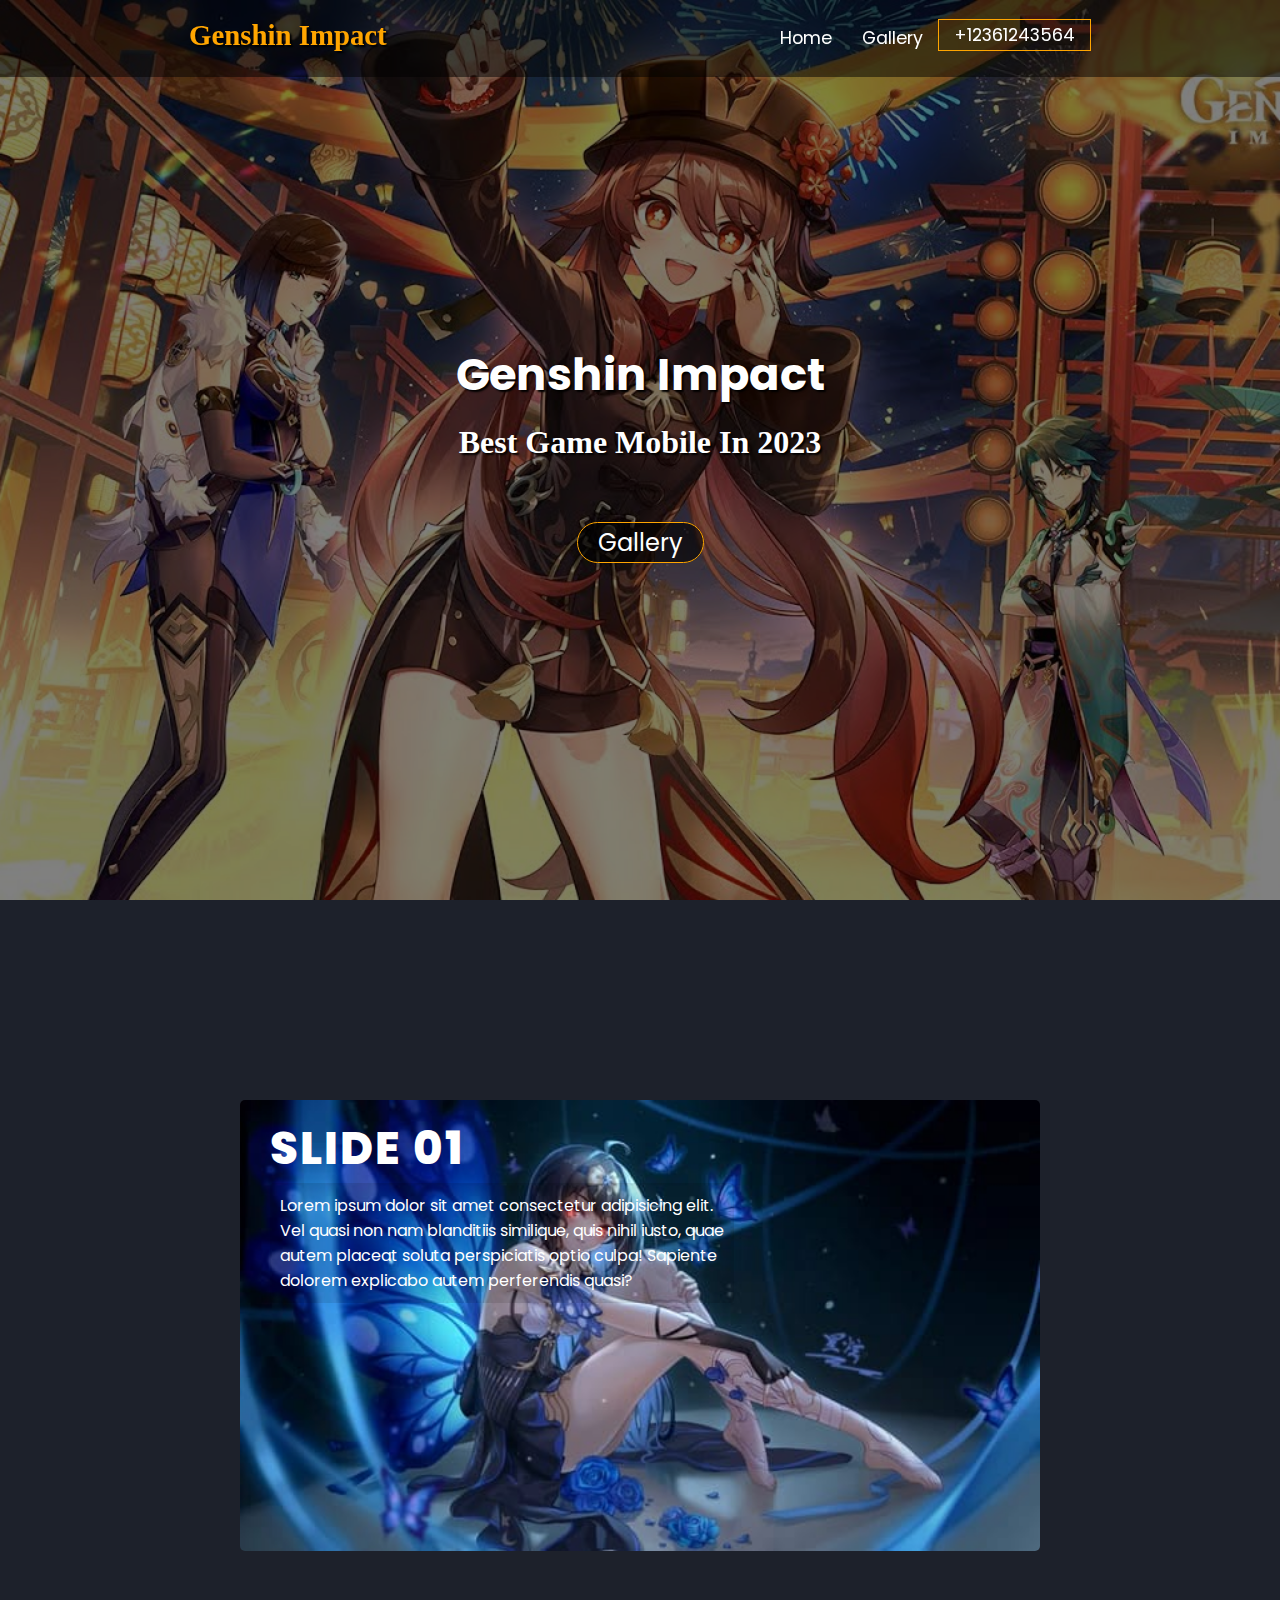
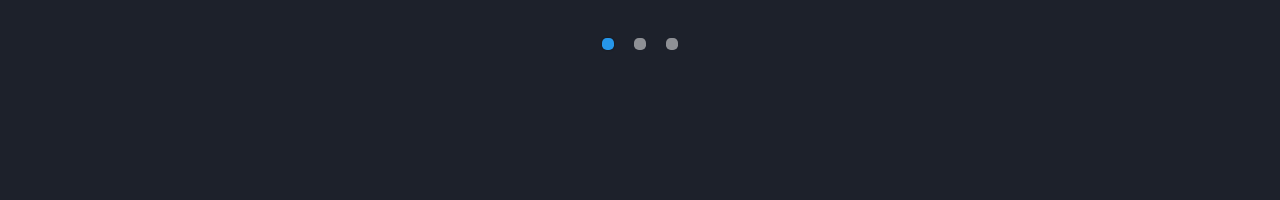
<file: Genshin-Gallery/index.html>
<!DOCTYPE html>
<html lang="en">
<head>
    <meta charset="UTF-8">
    <meta http-equiv="X-UA-Compatible" content="IE=edge">
    <meta name="viewport" content="width=device-width, initial-scale=1.0">
    <title>Gallery Genshin</title>
    <!-- Google fonts -->
    <link rel="preconnect" href="https://fonts.googleapis.com">
    <link rel="preconnect" href="https://fonts.gstatic.com" crossorigin>
    <link href="https://fonts.googleapis.com/css2?family=Poppins&display=swap" rel="stylesheet">
    <!-- Font awesome -->
    <link rel="stylesheet" href="https://cdnjs.cloudflare.com/ajax/libs/font-awesome/4.7.0/css/font-awesome.min.css">
    <link rel="stylesheet" href="style.css">
</head>
<body>
        <!-- hero section -->
        <div id="hero">
            <div id="hero_content">
                <h1>Genshin Impact</h1>
                <h2>Best Game Mobile In 2023</h2>
                <a href="#gallery">Gallery</a>
            </div>
        </div>
        <!-- hero section end -->

        <!-- header section begin -->
        <div id="header">
            <nav id="navbar">
                <h1>Genshin Impact</h1>
                <ul>
                    <li><a href="#">Home</a></li>
                    <li><a href="#gallery">Gallery</a></li>
                <div id="phone">
                    <a href="tel:+124357846689">+12361243564</a>
                </div>
            </nav>
            <div id="mobile_menu">
                <ul>
                    <li><a href="#">Home</a></li>
                    <li><a href="#gallery">Menu</a></li>
            </div>
        </div>
        <!-- header section end -->

        <!-- Gallery Begin -->
        <div id="gallery">
            <div class="img-slider">
                <div class="slide active">
                    <img src="img/selle.jpeg" alt="">
                    <div class="info">
                        <h2>slide 01</h2>
                        <p>Lorem ipsum dolor sit amet consectetur adipisicing elit. Vel quasi non nam blanditiis similique, quis nihil iusto, quae autem placeat soluta perspiciatis optio culpa! Sapiente dolorem explicabo autem perferendis quasi?</p>
                    </div>
                </div>
                <div class="slide">
                    <img src="img/bronya.jpeg" alt="">
                    <div class="info">
                        <h2>slide 02</h2>
                        <p>Lorem ipsum dolor sit amet consectetur adipisicing elit. Vel quasi non nam blanditiis similique, quis nihil iusto, quae autem placeat soluta perspiciatis optio culpa! Sapiente dolorem explicabo autem perferendis quasi?</p>
                    </div>
                </div>
                <div class="slide">
                    <img src="img/img_5.jpg" alt="">
                    <div class="info">
                        <h2>slide 03</h2>
                        <p>Lorem ipsum dolor sit amet consectetur adipisicing elit. Vel quasi non nam blanditiis similique, quis nihil iusto, quae autem placeat soluta perspiciatis optio culpa! Sapiente dolorem explicabo autem perferendis quasi?</p>
                    </div>
                </div>
                <div class="navigation">
                    <div class="btn active"></div>
                    <div class="btn"></div>
                    <div class="btn"></div>
                </div>
            </div>
            <!-- Gallery End -->
    
            <script type="text/javascript">
                 var slides = document.querySelectorAll('.slide');
                 var btns = document.querySelectorAll('.btn');
                 let currentSlide = 1;
    
                //  image manual navigation
                var manualNav = function(manual) {
                    slides.forEach((slide) => {
                        slide.classList.remove('active');
    
                        btns.forEach((btn) => {
                            btn.classList.remove('active')
                        });
                    });
    
                    slides[manual].classList.add('active');
                    btns[manual].classList.add('active');
                }
    
                btns.forEach((btn, i) => {
                    btn.addEventListener('click', () => {
                        manualNav(i);
                        currentSlide = i;
                    });
                });
    
                // image autoplay navigation
                var repeat = function(activeClass) {
                    let active = document.getElementsByClassName('active');
                    let i = 1;
    
                    var repeater = () => {
                        setTimeout(function () {
                            [...active].forEach((activeSlide) => {
                                activeSlide.classList.remove('active');
                            });
    
                            slides[i].classList.add('active');
                            btns[i].classList.add('active');
                            i++
    
                            if(slides.length == i) {
                                i = 0;
                            }
                            if(i >= slides.length) {
                                return;
                            }
                            repeater();
                        }, 10000)
                    }
                    repeater();
                }
                repeat();
            </script>
</body>
</html>
</file>
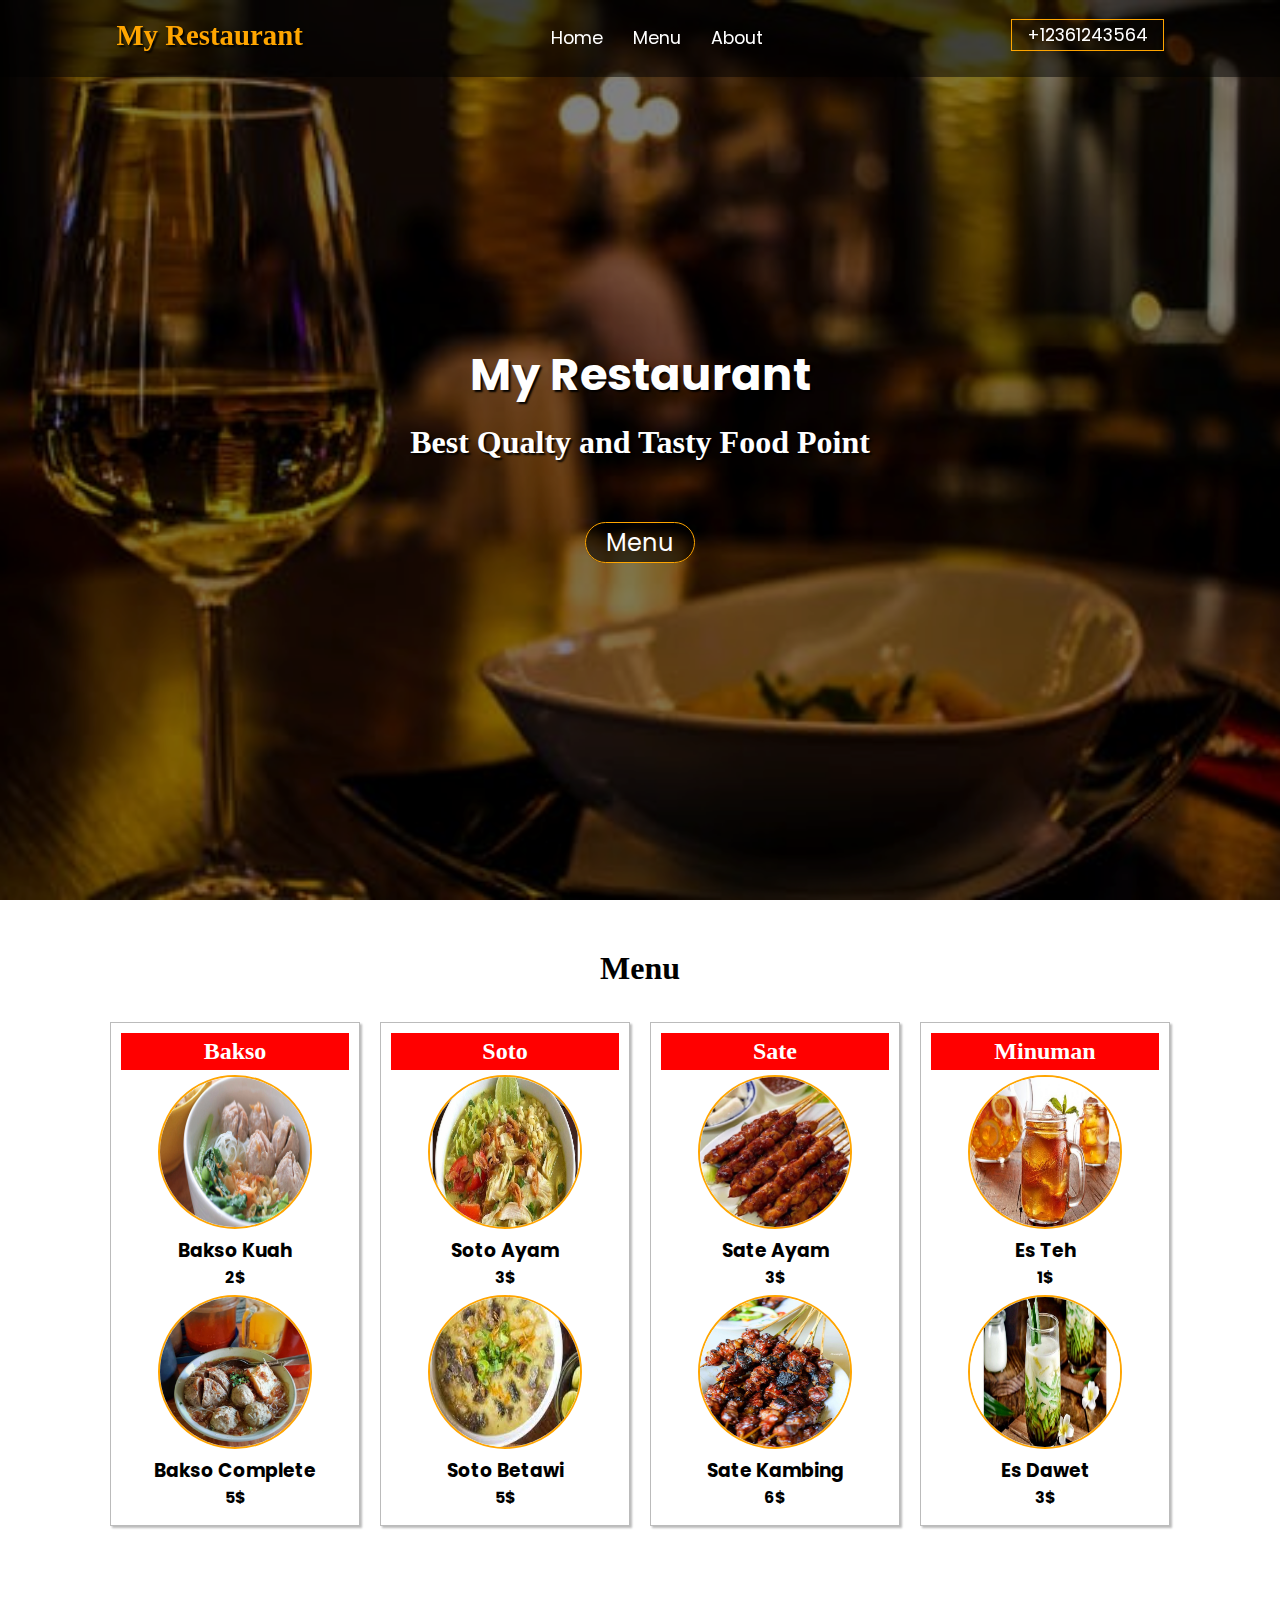
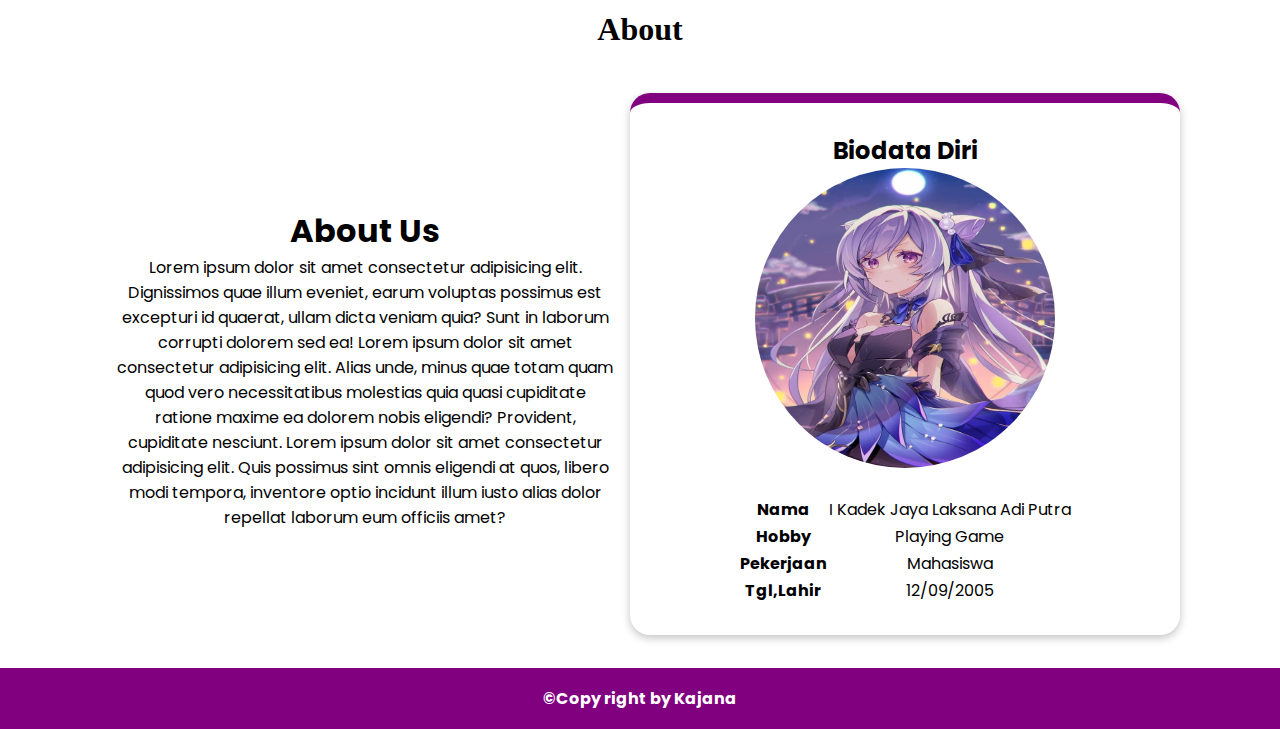
<file: Restaurant/index.html>
<!DOCTYPE html>
<html lang="en">
<head>
    <meta charset="UTF-8">
    <meta http-equiv="X-UA-Compatible" content="IE=edge">
    <meta name="viewport" content="width=device-width, initial-scale=1.0">
    <title>Restaurant</title>
    <!-- Google fonts -->
    <link rel="preconnect" href="https://fonts.googleapis.com">
    <link rel="preconnect" href="https://fonts.gstatic.com" crossorigin>
    <link href="https://fonts.googleapis.com/css2?family=Poppins&display=swap" rel="stylesheet">
    <!-- Font awesome -->
    <link rel="stylesheet" href="https://cdnjs.cloudflare.com/ajax/libs/font-awesome/4.7.0/css/font-awesome.min.css">
    <!-- css -->
    <link rel="stylesheet" href="style.css">
</head>
<body>
    <!-- hero section -->
    <div id="hero">
        <div id="hero_content">
            <h1>My Restaurant</h1>
            <h2>Best Qualty and Tasty Food Point</h2>
            <a href="#menu">Menu</a>
        </div>
    </div>
    <!-- hero section end -->
    <!-- header section begin -->
    <div id="header">
        <nav id="navbar">
            <h1>My Restaurant</h1>
            <ul>
                <li><a href="#">Home</a></li>
                <li><a href="#menu">Menu</a></li>
                <li><a href="#about">About</a></li>
            </ul>
            <div id="phone">
                <a href="tel:+124357846689">+12361243564</a>
            </div>
        </nav>
        <div id="mobile_menu">
            <ul>
                <li><a href="#">Home</a></li>
                <li><a href="#menu">Menu</a></li>
                <li><a href="#about">About</a></li>
        </div>
    </div>
    <!-- header section end -->

    <!-- menu section begin -->
    <div id="menu">
        <h1 id="section">Menu</h1>
        <div id="menu_row">
            <div id="menu_col">
                <h2>Bakso</h2>
                <div class="box">
                    <div id="image">
                        <img src="./images/bakso1.jpg" alt="">
                    </div>
                    <div>
                        <h3>Bakso Kuah</h3>
                        <h4>2$</h4>
                    </div>
                </div>
                <div class="box">
                    <div id="image">
                        <img src="./images/bakso2.jpg" alt="">
                    </div>
                    <div>
                        <h3>Bakso Complete</h3>
                        <h4>5$</h4>
                    </div>
                </div>
            </div>
            <div id="menu_col">
                <h2>Soto</h2>
                <div class="box">
                    <div id="image">
                        <img src="./images/soto1.jpg" alt="">
                    </div>
                    <div>
                        <h3>Soto Ayam</h3>
                        <h4>3$</h4>
                    </div>
                </div>
                <div class="box">
                    <div id="image">
                        <img src="./images/soto2.jpg" alt="">
                    </div>
                    <div>
                        <h3>Soto Betawi</h3>
                        <h4>5$</h4>
                    </div>
                </div>
            </div>
            <div id="menu_col">
                <h2>Sate</h2>
                <div class="box">
                    <div id="image">
                        <img src="./images/sate1.jpg" alt="">
                    </div>
                    <div>
                        <h3>Sate Ayam</h3>
                        <h4>3$</h4>
                    </div>
                </div>
                <div class="box">
                    <div id="image">
                        <img src="./images/sate2.jpg" alt="">
                    </div>
                    <div>
                        <h3>Sate Kambing</h3>
                        <h4>6$</h4>
                    </div>
                </div>
            </div>
            <div id="menu_col">
                <h2>Minuman</h2>
                <div class="box">
                    <div id="image">
                        <img src="./images/minuman1.jpg" alt="">
                    </div>
                    <div>
                        <h3>Es Teh</h3>
                        <h4>1$</h4>
                    </div>
                </div>
                <div class="box">
                    <div id="image">
                        <img src="./images/minuman2.jpg" alt="">
                    </div>
                    <div>
                        <h3>Es Dawet</h3>
                        <h4>3$</h4>
                    </div>
                </div>
            </div>
        </div>
    </div>
    <!-- menu section end -->
    
    <!-- My profil Begin -->
    <div id="about">
        <h1 id="section">About</h1>
            <div id="about_row">
                <div class="about_col">
                    <h1>About Us</h1>
                    <p>
                        Lorem ipsum dolor sit amet consectetur adipisicing elit. Dignissimos quae illum eveniet, earum voluptas possimus est excepturi id quaerat, ullam dicta veniam quia? Sunt in laborum corrupti dolorem sed ea! Lorem ipsum dolor sit amet consectetur adipisicing elit. Alias unde, minus quae totam quam quod vero necessitatibus molestias quia quasi cupiditate ratione maxime ea dolorem nobis eligendi? Provident, cupiditate nesciunt. Lorem ipsum dolor sit amet consectetur adipisicing elit. Quis possimus sint omnis eligendi at quos, libero modi tempora, inventore optio incidunt illum iusto alias dolor repellat laborum eum officiis amet?
                    </p>
                </div>
                <div class="about_col">
                    <div id="about_img">
                        <article>
                            <h2>Biodata Diri</h2>
                            <img src="./images/kajana.jpeg" alt="">
                        <section>
                            <table>
                                <tr>
                                    <th>Nama</th>
                                    <td>I Kadek Jaya Laksana Adi Putra</td>
                                </tr>
                                <tr>
                                    <th>Hobby</th>
                                    <td>Playing Game</td>
                                </tr>
                                <tr>
                                    <th>Pekerjaan</th>
                                    <td>Mahasiswa</td>
                                </tr>
                                <tr>
                                    <th>Tgl,Lahir</th>
                                    <td>12/09/2005</td>
                                </tr>
                            </table>
                        </section>
                </article>
                </div>
            </div>
        </div>
    </div>
    <footer>
        <p>&copy;Copy right by Kajana</p>
    </footer>
    <!-- My Profil End -->
</body>
</html>
</file>
<file: Genshin-Gallery/style.css>
* {
    margin: 0;
    padding: 0;
}

html {
    font-size: 100%;
    scroll-behavior: smooth;
}

body {
    font-family: 'Poppins', sans-serif;
    overflow-x: hidden;
}

/* hero section */
#hero {
    position: relative;
    width: 100vw;
    height: 100vh;
    display: flex;
    justify-content: center;
    align-items: center;
    text-align: center;
}

#hero::before{
    content: "";
    position: absolute;
    top: 0;
    left: 0;
    width: 100%;
    height: 100%;
    background-image: url(./img/hero.jpg);
    background-size: cover;
    background-position: center center;
    background-repeat: no-repeat;
    background-attachment: fixed;
    filter: brightness(50%);
}

#hero_content {
    position: absolute;
}

#hero_content h1 {
    color: #fff;
    font-size: 2.8rem;
    text-shadow: 2px 2px 2px #000;
}

#hero_content h2 {
    color: #fff;
    font-size: 2rem;
    font-family: cursive;
    margin-top: 1rem;
    margin-bottom: 4rem;
    text-shadow: 2px 2px 2px #000;
}

#hero_content a {
    color: #fff;
    padding: 3px 20px 3px 20px;
    border: 1px solid orange;
    background: rgb( 0, 0, 0, 0.6);
    font-size: 1.5rem;
    text-decoration: none;
    border-radius: 25px;
}

#hero_content a:hover {
    background: navy;
}

/* header section */
#header {
    position: fixed;
    top: 0;
    width: 100vw;
    height: 70px;
    line-height: 70px;
}

#navbar {
    display: flex;
    justify-content: space-around;
    background: rgb( 0, 0, 0, 0.5);
}

#navbar h1 {
    color: orange;
    font-size: 1.8rem;
    text-shadow: 2px 2px 2px #000;
    font-family: cursive;

}

#navbar ul{
    display: flex;
}

#navbar ul li:hover,#phone a:hover,#mobile_menu ul li:hover {
    background: navy;
    cursor: pointer;
}
#navbar ul li {
    list-style: none;
    padding: 3px 15px 3px 15px;
}

#navbar ul li a {
    text-decoration: none;
    color: #fff;
    font-size: 1.1rem;
}

#phone a {
    text-decoration: none;
    color: #fff;
    font-size: 1.1rem;
    padding: 3px 15px 3px 15px;
    border: 1px solid orange;
}

/* mobile */
#mobile_menu {
    display: none;
    height: 40px;
    line-height: 40px;
    background-color: magenta;
}

#mobile_menu ul {
    display: flex;
    justify-content: center;
}

#mobile_menu ul li {
    list-style: none;
    padding: 0 5px 0 5px;
}

#mobile_menu ul li a {
    text-decoration: none;
    color: #fff;
}

@media screen and (max-width : 768px) {
    #mobile_menu{
        display: block;
    }
    #navbar ul{
        display: none;
    }
    html{
        font-size: 95%;
    }
    #menu_row, #gallery_row{
        flex-wrap: wrap;
        padding: 0 10px 0 10px;
    }
}
@media screen and (max-width : 360px) {
    html{
        font-size: 70%;
    }
    #gallery_img {
        width: 220px;
        height: 220px;
    }
    
}

#gallery {
    height: 100vh;
    display: flex;
    justify-content: center;
    align-items: center;
    background: #1d212b;
}

.img-slider {
    position: relative;
    width: 800px;
    height: 500px;
    margin: 10px;
    background: #1d212b;
}

.img-slider .slide {
    z-index: 1;
    position: absolute;
    width: 100%;
    clip-path: circle(0% at 0 50%);
}

.img-slider .slide.active {
    clip-path: circle(150% at 0 50%);
    transition: 2s;
    transition-property: clip-path;
}

.img-slider .slide img {
    z-index: 1;
    width: 100%;
    border-radius: 5px;
}

.img-slider .slide .info {
    position: absolute;
    top: 0;
    padding: 15px 30px;
}

.img-slider .slide .info h2 {
    color: #fff;
    font-size: 45px;
    text-transform: uppercase;
    font-weight: 800;
    letter-spacing: 2px;
}

.img-slider .slide .info p {
    color: #fff;
    background-color: rgba(0, 0, 0, 0.1);
    font-size: 16px;
    width: 60%;
    padding: 10px;
    border-radius: 4px;
}

.img-slider .navigation {
    z-index: 2;
    position: absolute;
    display: flex;
    bottom: -60px;
    left: 50%;
    transform: translateX(-50%);
}

.img-slider .navigation .btn {
    background: rgba(255, 255, 255, 0.5);
    width: 12px;
    height: 12px;
    margin: 10px;
    border-radius: 40%;
    cursor: pointer;
}

.img-slider .navigation .btn.active {
    background: #2696e9;
    box-shadow: 0 0 2px rgba(0, 0, 0, 0.5);
}

@media (max-width: 820px) {
    .img-slider{
        width: 600px;
        height: 375px;
    }

    .img-slider .slide .info {
        padding: 10px 25px;
    }

    .img-slider .slide .info h2 {
        font-size: 35px;
    }
    
    .img-slider .slide .info p {
        width: 70%;
        font-size: 15px;
    }

    .img-slider .navigation {
        bottom: -20px;
    }

    .img-slider .navigation .btn {
        width: 10px;
        height: 10px;
        margin: 8px;
    }
}

@media (max-width: 620px) {
    .img-slider{
        width: 400px;
        height: 259px;
    }

    .img-slider .slide .info {
        padding: 10px 20px;
    }

    .img-slider .slide .info h2 {
        font-size: 30px;
    }
    
    .img-slider .slide .info p {
        width: 80%;
        font-size: 13px;
    }

    .img-slider .navigation {
        bottom: 0px;
    }

    .img-slider .navigation .btn {
        width: 8px;
        height: 8px;
        margin: 6px;
    }
}

@media (max-width: 420px) {
    .img-slider{
        width: 320px;
        height: 200px;
    }

    .img-slider .slide .info {
        padding: 5px 10px;
    }

    .img-slider .slide .info h2 {
        font-size: 25px;
    }
    
    .img-slider .slide .info p {
        width: 90%;
        font-size: 11px;
    }

    .img-slider .navigation {
        bottom: 10px;
    }
}
</file>
<file: Restaurant/style.css>
* {
    margin: 0;
    padding: 0;
}

html {
    font-size: 100%;
    scroll-behavior: smooth;
}

body {
    font-family: 'Poppins', sans-serif;
    overflow-x: hidden;
}

/* hero section */
#hero {
    position: relative;
    width: 100vw;
    height: 100vh;
    display: flex;
    justify-content: center;
    align-items: center;
    text-align: center;
}

#hero::before{
    content: "";
    position: absolute;
    top: 0;
    left: 0;
    width: 100%;
    height: 100%;
    background-image: url(./images/hero.jpeg);
    background-size: cover;
    background-position: center center;
    background-repeat: no-repeat;
    background-attachment: fixed;
    filter: brightness(50%);
}

#hero_content {
    position: absolute;
}

#hero_content h1 {
    color: #fff;
    font-size: 2.8rem;
    text-shadow: 2px 2px 2px #000;
}

#hero_content h2 {
    color: #fff;
    font-size: 2rem;
    font-family: cursive;
    margin-top: 1rem;
    margin-bottom: 4rem;
    text-shadow: 2px 2px 2px #000;
}

#hero_content a {
    color: #fff;
    padding: 3px 20px 3px 20px;
    border: 1px solid orange;
    background: rgb( 0, 0, 0, 0.6);
    font-size: 1.5rem;
    text-decoration: none;
    border-radius: 25px;
}

#hero_content a:hover {
    background: navy;
}

/* header section */
#header {
    position: fixed;
    top: 0;
    width: 100vw;
    height: 70px;
    line-height: 70px;
}

#navbar {
    display: flex;
    justify-content: space-around;
    background: rgb( 0, 0, 0, 0.5);
}

#navbar h1 {
    color: orange;
    font-size: 1.8rem;
    text-shadow: 2px 2px 2px #000;
    font-family: cursive;

}

#navbar ul{
    display: flex;
}

#navbar ul li:hover,#phone a:hover,#mobile_menu ul li:hover {
    background: navy;
    cursor: pointer;
}
#navbar ul li {
    list-style: none;
    padding: 3px 15px 3px 15px;
}

#navbar ul li a {
    text-decoration: none;
    color: #fff;
    font-size: 1.1rem;
}

#phone a {
    text-decoration: none;
    color: #fff;
    font-size: 1.1rem;
    padding: 3px 15px 3px 15px;
    border: 1px solid orange;
}
/* menu section */
#menu {
    padding: 25px 0 25px 0;
}

#section {
    padding: 25px 0 25px 0;
    text-align: center;
    font-size: 2rem;
    font-family: verdana;
}

#menu_row {
    display: flex;
    padding: 0 100px 0 100px;
}

#menu_col {
    box-shadow: 2px 2px 2px #bbb;
    border: 1px solid #bbb;
    background-color: #fff;
    margin: 10px;
    padding: 10px;
    flex: 1;
}

#menu_col h2 {
    background-color: red;
    color: #fff;
    text-align: center;
    padding: 5px;
    font-family: cursive;
    object-fit: cover;
}

#image img {
    height: 150px;
    width: 150px;
    border-radius: 50%;
    border: 2px solid orange;
}

/* profil */
#about {
    padding: 25px 0 25px 0;
}

#about_row {
    display: flex;
    align-items: center;
    justify-content: center;
    flex-wrap: wrap;
    padding: 0 100px 0 100px;
}

#about_img {
    width: 550px;
    height: 550px;
    border-radius: 200px;
    margin: auto;
}


#about_img img{
    width: 300px;
    height: 300px;
    border-radius: 50%;
    margin: auto;
    object-fit: fill;
}

#about_col h1 {
    text-align: center;
    font-family: cursive;
}

#about_col p {
    text-align: justify;
    font-weight: bold;
}

.about_col {
    flex: 1;
}

.about_col {
    padding-left: 16px;
    align-items: center;
    padding-top: 20px;
    text-align: center;
}
.about_col section{
    display: flex;
    justify-content: center;
    margin-top: 20px;
}
.about_col article{
    box-shadow: rgba(0, 0, 0, 0.24) 0px 3px 8px;
    padding: 30px;
    border-radius: 20px;
    border-top: 10px solid purple;
}

footer {
    text-align: center;
    padding: 18px;
    background-color: purple;
    color: white;
    font-weight: bold;
}

.box {
    display: flex;
    flex-direction: column;
    align-items: center;
    text-align: center;
    margin: 5px;
}
/* mobile */
#mobile_menu {
    display: none;
    height: 40px;
    line-height: 40px;
    background-color: magenta;
}

#mobile_menu ul {
    display: flex;
    justify-content: center;
}

#mobile_menu ul li {
    list-style: none;
    padding: 0 5px 0 5px;
}

#mobile_menu ul li a {
    text-decoration: none;
    color: #fff;
}

@media screen and (max-width : 768px) {
    #mobile_menu{
        display: block;
    }
    #navbar ul{
        display: none;
    }
    html{
        font-size: 95%;
    }
    #menu_row, #about_row{
        flex-wrap: wrap;
        padding: 0 10px 0 10px;
    }
}
@media screen and (max-width : 360px) {
    html{
        font-size: 70%;
    }
    #about_img {
        width: 220px;
        height: 220px;
    }
    
}
</file>
